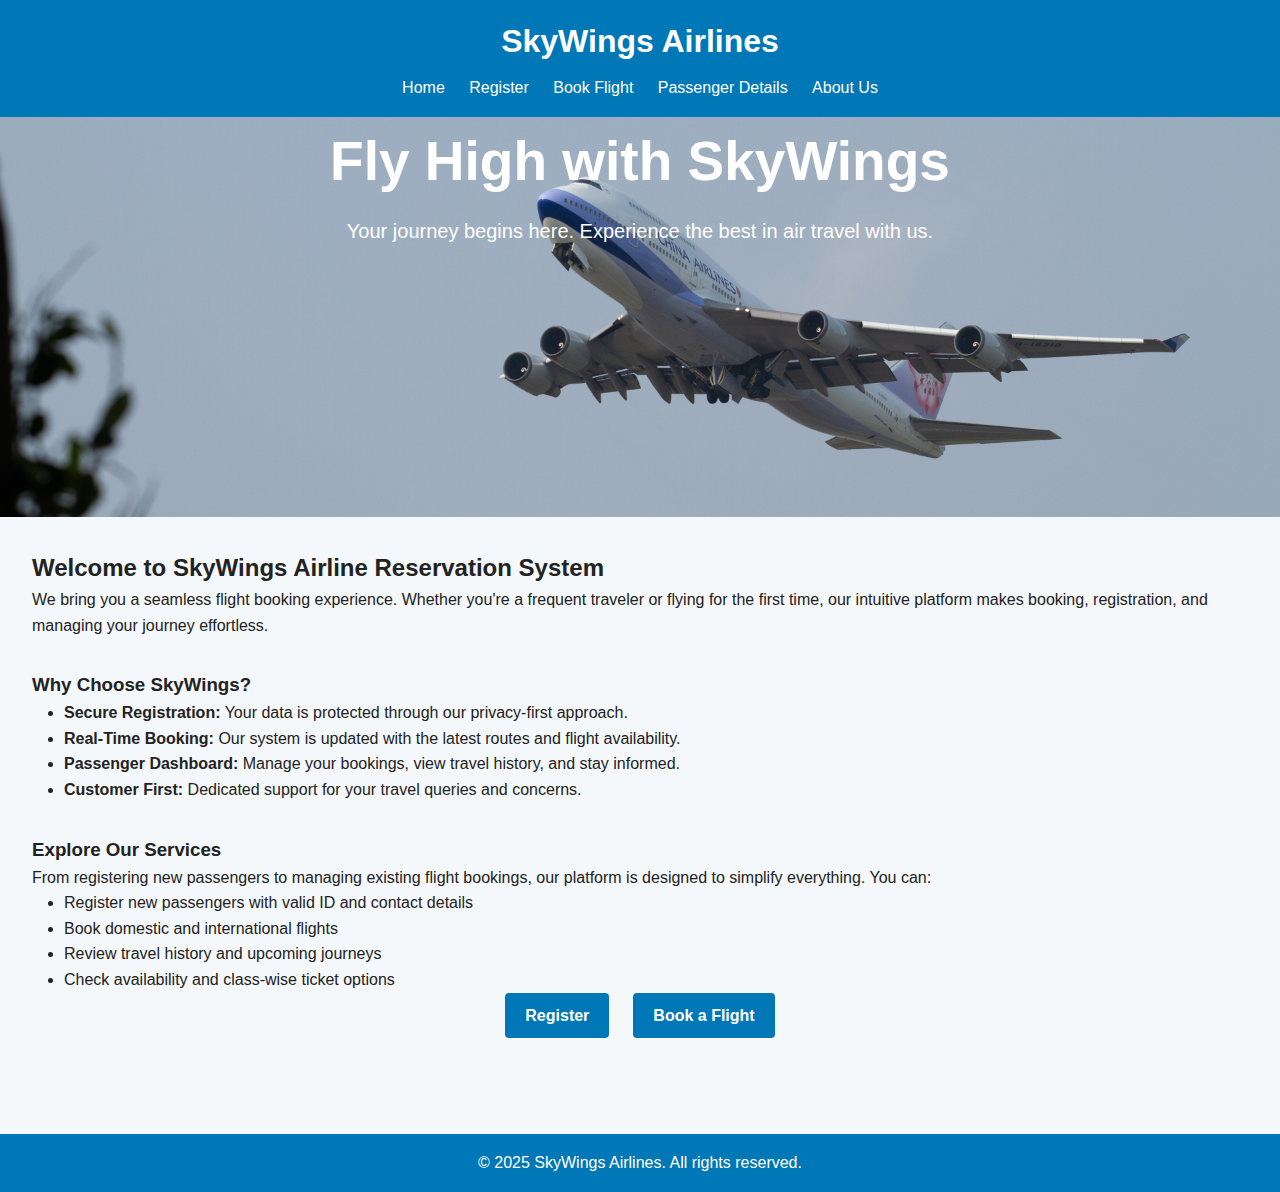
<file: index.html>
<!DOCTYPE html>
<html lang="en">
<head>
  <meta charset="UTF-8">
  <title>SkyWings - Home</title>
  <link rel="stylesheet" href="style.css">
</head>
<body>
  <header>
    <h1>SkyWings Airlines</h1>
    <nav>
      <a href="index.html">Home</a>
      <a href="register.html">Register</a>
      <a href="book-flight.html">Book Flight</a>
      <a href="passenger-details.html">Passenger Details</a>
      <a href="about.html">About Us</a>
    </nav>
  </header>
  <section id="showcase">
    <div class="container">
    <h2>Fly High with SkyWings</h2>
    <p>Your journey begins here. Experience the best in air travel with us.</p>
    </div>
  </section>
  <main>
    <section class="intro">
      <h2>Welcome to SkyWings Airline Reservation System</h2>
      <p>We bring you a seamless flight booking experience. Whether you're a frequent traveler or flying for the first time, our intuitive platform makes booking, registration, and managing your journey effortless.</p>
    </section>

    <section class="why-choose">
      <h3>Why Choose SkyWings?</h3>
      <ul>
        <li><strong>Secure Registration:</strong> Your data is protected through our privacy-first approach.</li>
        <li><strong>Real-Time Booking:</strong> Our system is updated with the latest routes and flight availability.</li>
        <li><strong>Passenger Dashboard:</strong> Manage your bookings, view travel history, and stay informed.</li>
        <li><strong>Customer First:</strong> Dedicated support for your travel queries and concerns.</li>
      </ul>
    </section>

    <section class="services">
      <h3>Explore Our Services</h3>
      <p>From registering new passengers to managing existing flight bookings, our platform is designed to simplify everything. You can:</p>
      <ul>
        <li>Register new passengers with valid ID and contact details</li>
        <li>Book domestic and international flights</li>
        <li>Review travel history and upcoming journeys</li>
        <li>Check availability and class-wise ticket options</li>
      </ul>
    </section>

    <section class="cta-buttons">
      <a href="register.html" class="button">Register</a>
      <a href="book-flight.html" class="button">Book a Flight</a>
    </section>
  </main>

  <footer>
    <p>&copy; 2025 SkyWings Airlines. All rights reserved.</p>
  </footer>
</body>
</html>
</file>
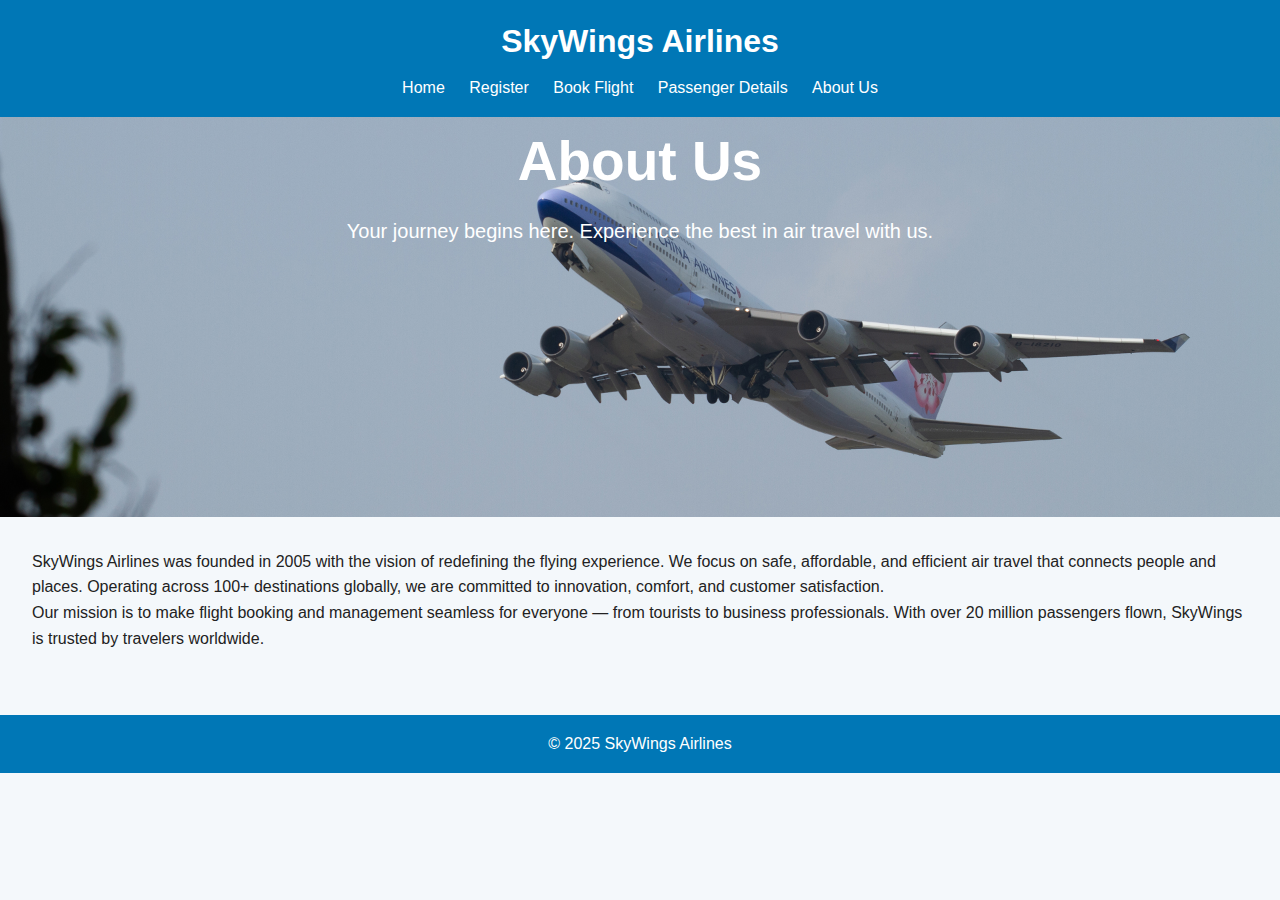
<file: about.html>
<!DOCTYPE html>
<html lang="en">
<head>
  <meta charset="UTF-8">
  <title>About Us - SkyWings</title>
  <link rel="stylesheet" href="style.css">
</head>
<body>
  <header>
    <h1> SkyWings Airlines</h1>
    <nav>
      <a href="index.html">Home</a>
      <a href="register.html">Register</a>
      <a href="book-flight.html">Book Flight</a>
      <a href="passenger-details.html">Passenger Details</a>
      <a href="about.html">About Us</a>
    </nav>
  </header>
  <section id="showcase">
    <div class="container">
    <h2>About Us </h2>
    <p>Your journey begins here. Experience the best in air travel with us.</p>
    </div>
  </section>

  <main>
    <section>
      <p>SkyWings Airlines was founded in 2005 with the vision of redefining the flying experience. We focus on safe, affordable, and efficient air travel that connects people and places. Operating across 100+ destinations globally, we are committed to innovation, comfort, and customer satisfaction.</p>

      <p>Our mission is to make flight booking and management seamless for everyone — from tourists to business professionals. With over 20 million passengers flown, SkyWings is trusted by travelers worldwide.</p>
    </section>
  </main>

  <footer>
    <p>&copy; 2025 SkyWings Airlines</p>
  </footer>
</body>
</html>
</file>
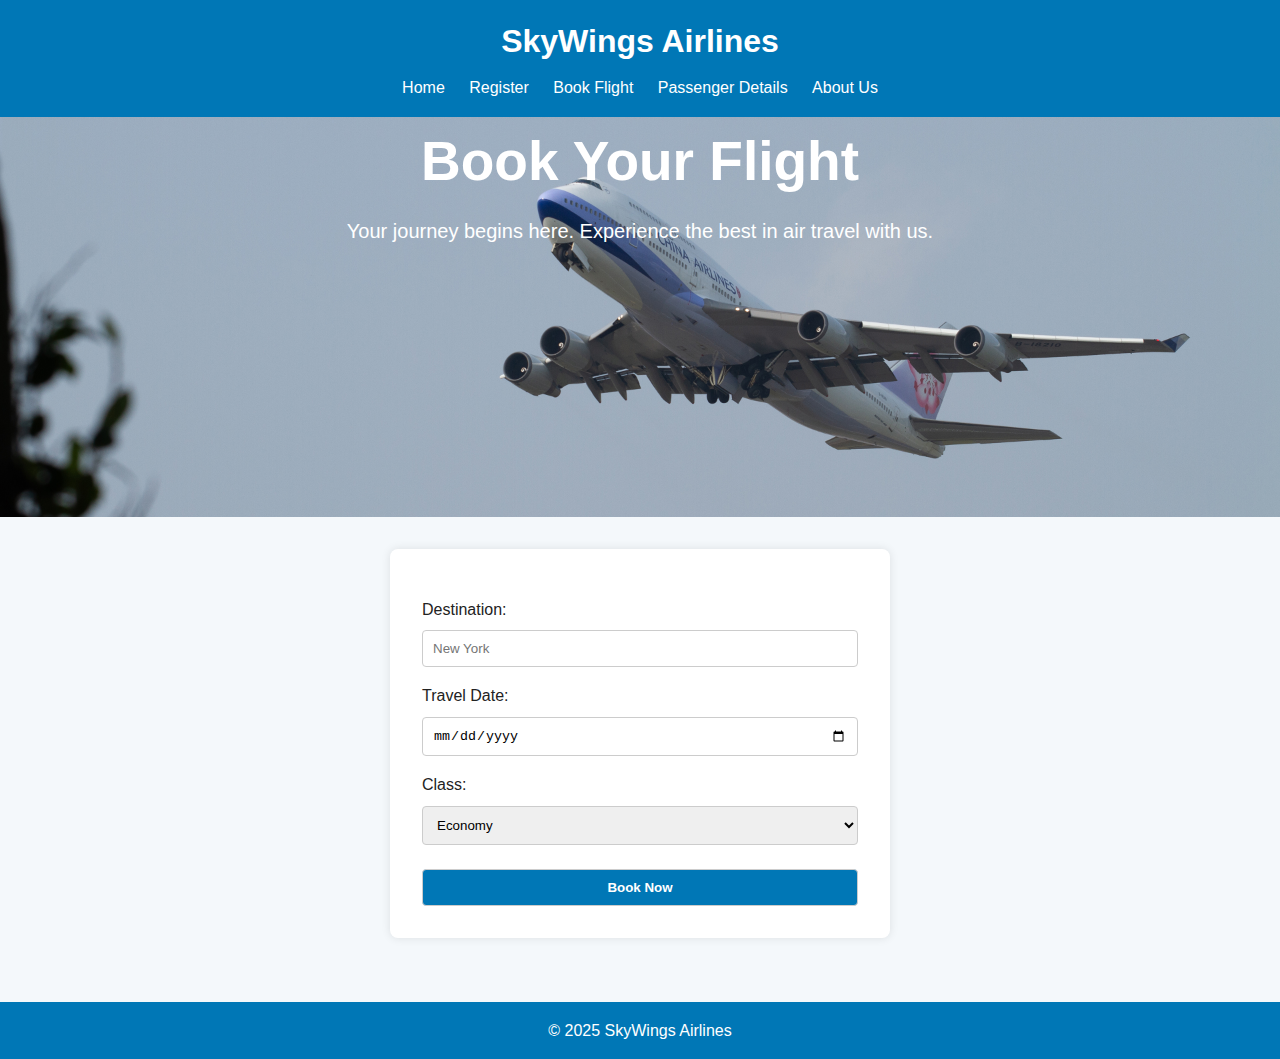
<file: book-flight.html>
<!DOCTYPE html>
<html lang="en">
<head>
  <meta charset="UTF-8">
  <title>Book Flight - SkyWings</title>
  <link rel="stylesheet" href="style.css">
</head>
<body>
  <header>
    <h1>SkyWings Airlines</h1>
    <nav>
      <a href="index.html">Home</a>
      <a href="register.html">Register</a>
      <a href="book-flight.html">Book Flight</a>
      <a href="passenger-details.html">Passenger Details</a>
      <a href="about.html">About Us</a>
    </nav>
  </header>
  <section id="showcase">
    <div class="container">
    <h2>Book Your Flight</h2>
    <p>Your journey begins here. Experience the best in air travel with us.</p>
    </div>
  </section>

  <main>
    <form class="form-box">
      <label>Destination:</label>
      <input type="text" placeholder="New York" required>

      <label>Travel Date:</label>
      <input type="date" required>

      <label>Class:</label>
      <select required>
        <option>Economy</option>
        <option>Business</option>
        <option>First</option>
      </select>

      <button type="submit">Book Now</button>
    </form>
  </main>

  <footer>
    <p>&copy; 2025 SkyWings Airlines</p>
  </footer>
</body>
</html>
</file>
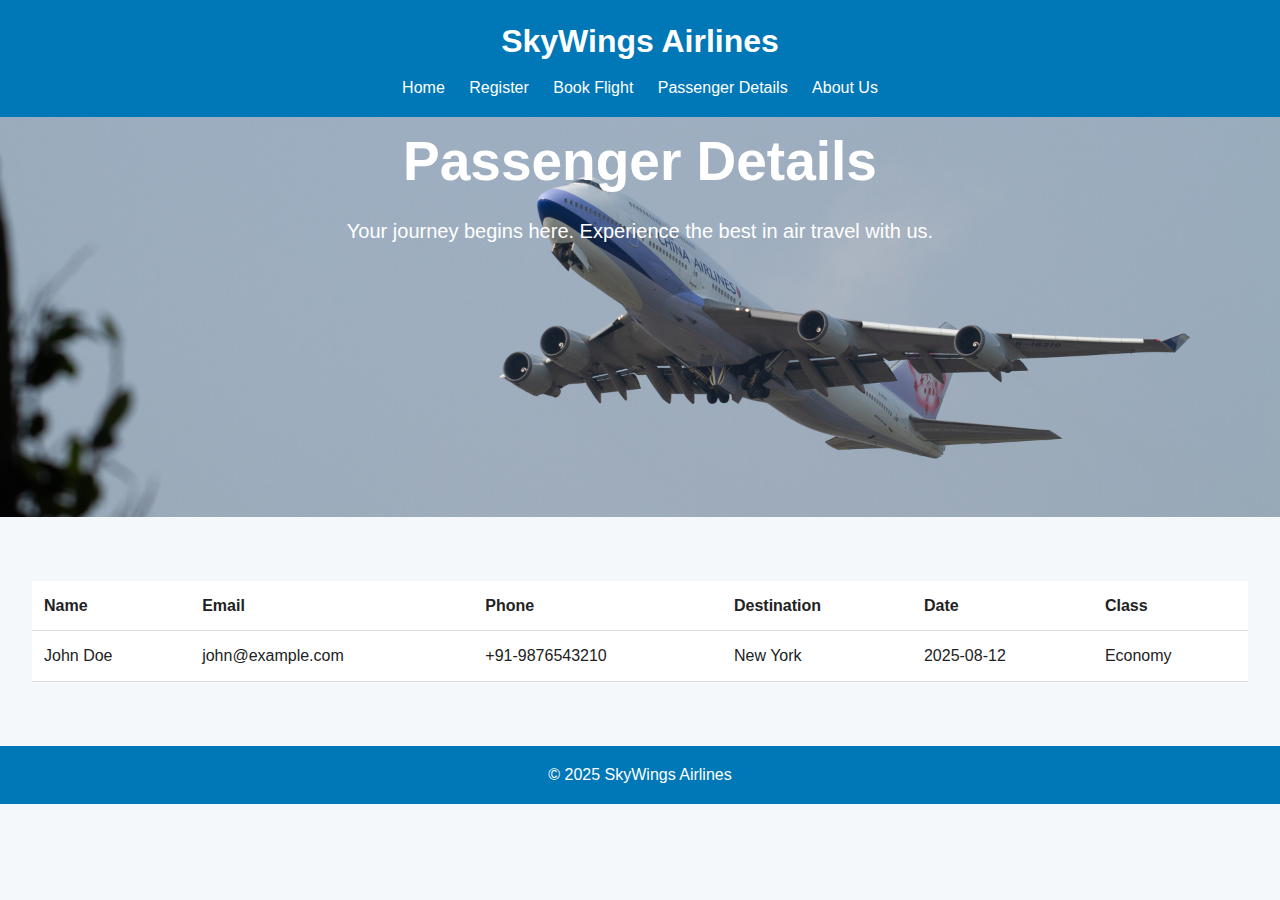
<file: passenger-details.html>
<!DOCTYPE html>
<html lang="en">
<head>
  <meta charset="UTF-8">
  <title>Passenger Details - SkyWings</title>
  <link rel="stylesheet" href="style.css">
</head>
<body>
  <header>
    <h1>SkyWings Airlines</h1>
    <nav>
      <a href="index.html">Home</a>
      <a href="register.html">Register</a>
      <a href="book-flight.html">Book Flight</a>
      <a href="passenger-details.html">Passenger Details</a>
      <a href="about.html">About Us</a>
    </nav>
  </header>
  <section id="showcase">
    <div class="container">
    <h2>Passenger Details</h2>
    <p>Your journey begins here. Experience the best in air travel with us.</p>
    </div>
  </section>

  <main>
    <table>
      <thead>
        <tr>
          <th>Name</th>
          <th>Email</th>
          <th>Phone</th>
          <th>Destination</th>
          <th>Date</th>
          <th>Class</th>
        </tr>
      </thead>
      <tbody>
        <tr>
          <td>John Doe</td>
          <td>john@example.com</td>
          <td>+91-9876543210</td>
          <td>New York</td>
          <td>2025-08-12</td>
          <td>Economy</td>
        </tr>
        <!-- Add more entries here -->
      </tbody>
    </table>
  </main>

  <footer>
    <p>&copy; 2025 SkyWings Airlines</p>
  </footer>
</body>
</html>
</file>
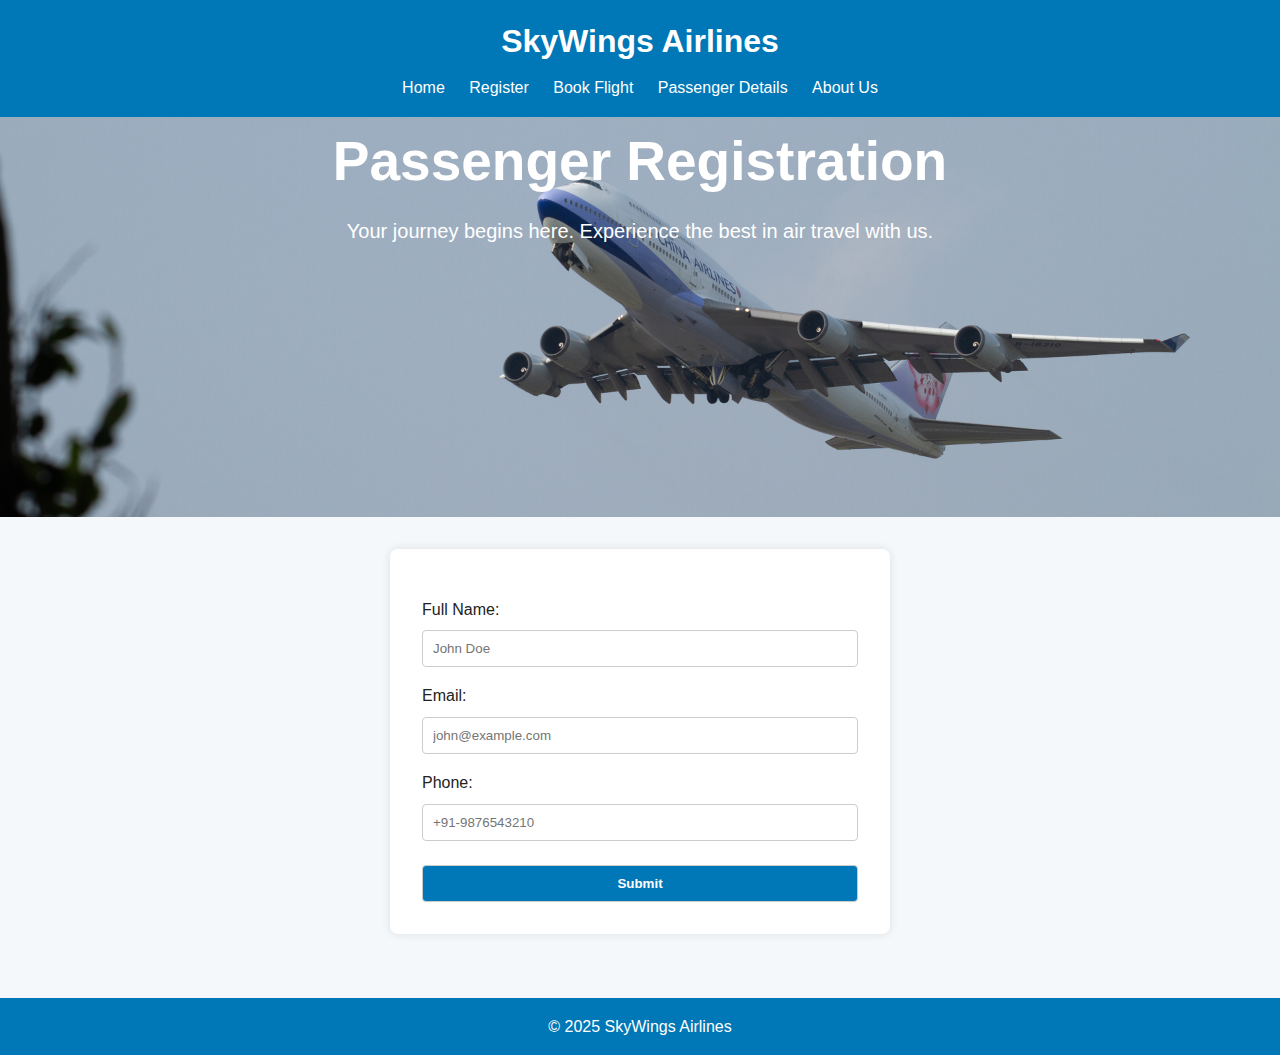
<file: register.html>
<!DOCTYPE html>
<html lang="en">
<head>
  <meta charset="UTF-8">
  <title>Register - SkyWings</title>
  <link rel="stylesheet" href="style.css">
</head>
<body>
  <header>
    <h1>SkyWings Airlines</h1>
    <nav>
      <a href="index.html">Home</a>
      <a href="register.html">Register</a>
      <a href="book-flight.html">Book Flight</a>
      <a href="passenger-details.html">Passenger Details</a>
      <a href="about.html">About Us</a>
    </nav>
  </header>
  <section id="showcase">
    <div class="container">
    <h2>Passenger Registration</h2>
    <p>Your journey begins here. Experience the best in air travel with us.</p>
    </div>
  </section>

  <main>
    <form class="form-box">
      <label>Full Name:</label>
      <input type="text" placeholder="John Doe" required>

      <label>Email:</label>
      <input type="email" placeholder="john@example.com" required>

      <label>Phone:</label>
      <input type="tel" placeholder="+91-9876543210" required>

      <button type="submit">Submit</button>
    </form>
  </main>

  <footer>
    <p>&copy; 2025 SkyWings Airlines</p>
  </footer>
</body>
</html>
</file>
<file: style.css>
* {
  margin: 0;
  padding: 0;
  box-sizing: border-box;
}

body {
  font-family: 'Segoe UI', sans-serif;
  background: #f4f8fb;
  color: #222;
  line-height: 1.6;
}
#showcase {
    min-height: 400px;
    background: url('/img/img1.png') no-repeat center center/cover;
    text-align: center;
    color: #fff;
}

#showcase h2 {
    /* margin-top: 10px; */
    font-size: 55px;
    margin-bottom: 10px;
}

#showcase p {
    font-size: 20px;
}

header {
  background: #0077b6;
  color: #fff;
  padding: 1rem;
  text-align: center;
}

header h1 {
  margin-bottom: 0.5rem;
}

nav {
  margin-top: 0.5rem;
}

nav a {
  color: #fff;
  margin: 0 10px;
  text-decoration: none;
  font-weight: 500;
}
.cta-buttons {
  display: flex;
  justify-content: center;
  gap: 1.5rem;
}

.button {
  padding: 10px 20px;
  background: #0077b6;
  color: #fff;
  border: none;
  text-decoration: none;
  font-weight: bold;
  border-radius: 4px;
  transition: background 0.3s ease;
}

.button:hover {
  background: #005f8a;
}

main {
  padding: 2rem;
}

.intro, .why-choose, .cta-buttons {
  margin-bottom: 2rem;
}

ul {
  list-style-type: disc;
  margin-left: 2rem;
}

.cta-buttons {
  display: flex;
  justify-content: center;
  gap: 1.5rem;
}

.button {
  padding: 10px 20px;
  background: #0077b6;
  color: #fff;
  border: none;
  text-decoration: none;
  font-weight: bold;
  border-radius: 4px;
  transition: background 0.3s ease;
}

.button:hover {
  background: #005f8a;
}

.form-box {
  background: #fff;
  max-width: 500px;
  margin: auto;
  padding: 2rem;
  border-radius: 8px;
  box-shadow: 0 0 10px rgba(0,0,0,0.1);
}

.form-box label {
  display: block;
  margin-top: 1rem;
}

.form-box input,
.form-box select,
.form-box button {
  width: 100%;
  padding: 10px;
  margin-top: 0.5rem;
  border: 1px solid #ccc;
  border-radius: 4px;
}

.form-box button {
  background: #0077b6;
  color: white;
  font-weight: bold;
  cursor: pointer;
  margin-top: 1.5rem;
}

.form-box button:hover {
  background: #005f8a;
}

table {
  width: 100%;
  border-collapse: collapse;
  background: #fff;
  margin-top: 2rem;
}

table th, table td {
  padding: 12px;
  text-align: left;
  border-bottom: 1px solid #ddd;
}

footer {
  background: #0077b6;
  color: white;
  text-align: center;
  padding: 1rem;
  margin-top: 2rem;
}
</file>
